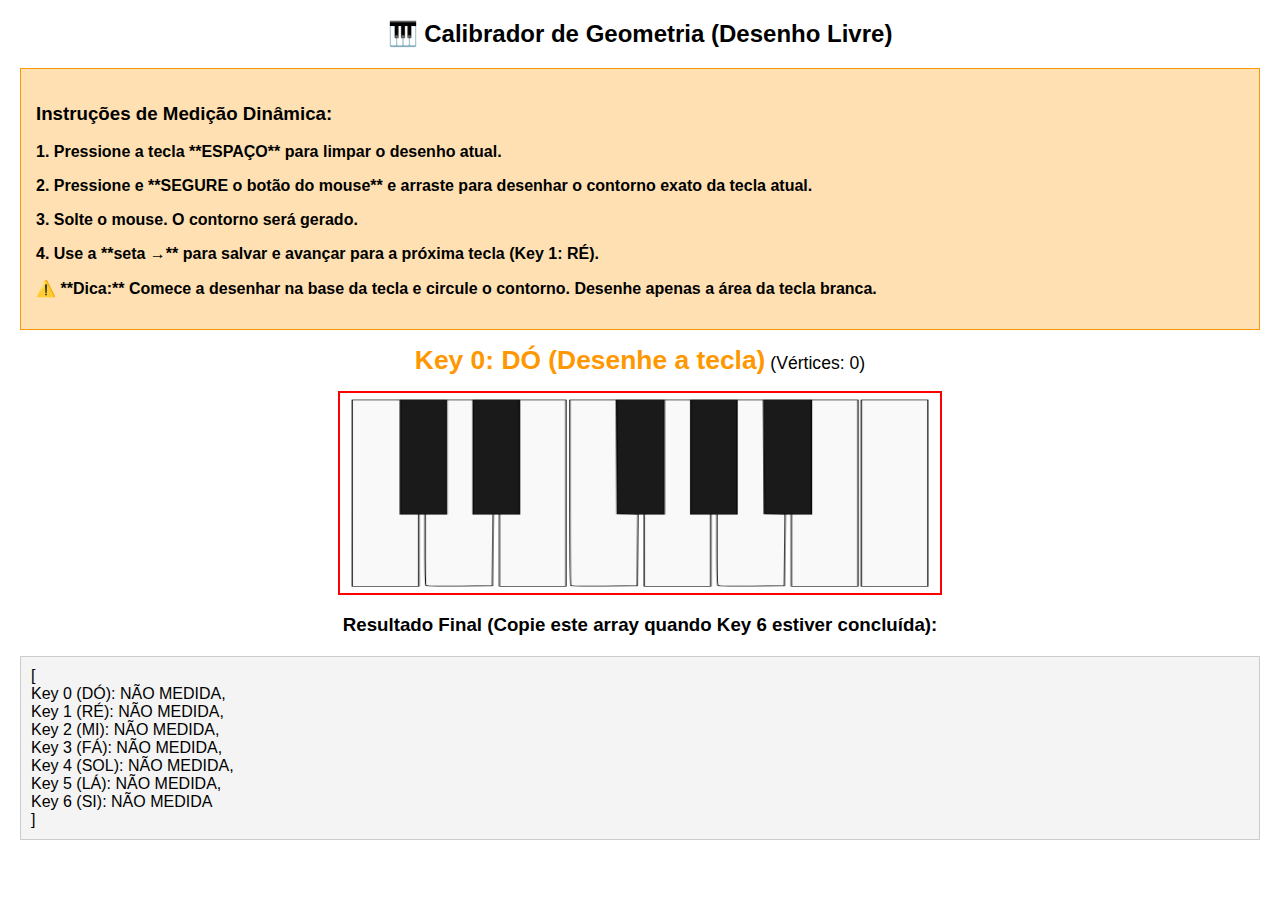
<file: calibration.html>
<!DOCTYPE html>
<html lang="pt-br">
<head>
    <meta charset="UTF-8">
    <meta name="viewport" content="width=device-width, initial-scale=1.0">
    <title>Calibrador de Desenho Livre</title>
    <style>
        body { font-family: 'Arial', sans-serif; text-align: center; margin: 20px; }
        #output { 
            margin-top: 20px; 
            padding: 10px; 
            background-color: #f4f4f4; 
            border: 1px solid #ccc; 
            white-space: pre-wrap; 
            text-align: left;
            min-height: 100px;
        }
        #instructions {
            background-color: #ffe0b2; /* Laranja suave */
            border: 1px solid #ff9800;
            padding: 15px;
            margin-bottom: 10px;
            text-align: left;
            font-weight: bold;
        }
        canvas { 
            border: 2px solid red; 
            cursor: pointer; /* Mude para cursor de mão */
            display: block;
            margin: 0 auto;
        }
        #controls { margin: 15px 0; font-size: 1.1em; }
        #keyDisplay { font-weight: bold; font-size: 1.5em; color: #ff9800; }
        .success { color: green; }
        .warning { color: orange; }
    </style>
</head>
<body>

    <h2>🎹 Calibrador de Geometria (Desenho Livre)</h2>

    <div id="instructions">
        <h3>Instruções de Medição Dinâmica:</h3>
        <p>1. Pressione a tecla **ESPAÇO** para limpar o desenho atual.</p>
        <p>2. Pressione e **SEGURE o botão do mouse** e arraste para desenhar o contorno exato da tecla atual.</p>
        <p>3. Solte o mouse. O contorno será gerado.</p>
        <p>4. Use a **seta →** para salvar e avançar para a próxima tecla (Key 1: RÉ).</p>
        <p>⚠️ **Dica:** Comece a desenhar na base da tecla e circule o contorno. Desenhe apenas a área da tecla branca.</p>
    </div>

    <div id="controls">
        <span id="keyDisplay">Key 0: DÓ</span> (Vértices: <span id="vertexCount">0</span>)
    </div>
    
    <canvas id="pianoCanvas" width="600" height="200"></canvas>

    <h3>Resultado Final (Copie este array quando Key 6 estiver concluída):</h3>
    <div id="output">...</div>

    <script>
        const KEY_NAMES = ["DÓ", "RÉ", "MI", "FÁ", "SOL", "LÁ", "SI"];
        const canvas = document.getElementById('pianoCanvas');
        const ctx = canvas.getContext('2d');
        const outputDiv = document.getElementById('output');
        const keyDisplay = document.getElementById('keyDisplay');
        const vertexCountSpan = document.getElementById('vertexCount');
        const pianoImage = new Image();
        pianoImage.src = 'piano_base.png';
        
        // --- Variáveis de Estado ---
        let currentKeyIndex = 0;
        let currentVertices = [];
        let finalVerticesData = new Array(7).fill(null);
        let isDrawing = false;
        const SIMPLIFICATION_FACTOR = 3; // Registra 1 ponto a cada 3 pixels movidos

        // --- Funções de Desenho e Exibição ---

        function updateCanvas() {
            // Desenha a imagem base
            ctx.clearRect(0, 0, canvas.width, canvas.height);
            if (pianoImage.complete) {
                ctx.drawImage(pianoImage, 0, 0, canvas.width, canvas.height);
            } else {
                ctx.fillStyle = '#f00';
                ctx.fillRect(0, 0, canvas.width, canvas.height);
            }
            
            // Desenha o contorno atual
            if (currentVertices.length > 1) {
                ctx.strokeStyle = 'blue';
                ctx.lineWidth = 2;
                ctx.beginPath();
                ctx.moveTo(currentVertices[0][0], currentVertices[0][1]);
                currentVertices.forEach(([x, y]) => {
                    ctx.lineTo(x, y);
                });
                ctx.stroke();
            }

            // Destaca a tecla salva
            if (finalVerticesData[currentKeyIndex]) {
                ctx.fillStyle = 'rgba(0, 200, 0, 0.2)'; 
                ctx.fillRect(currentKeyIndex * (600/7), 0, 600/7, 200);
            }
        }

        function updateDisplay() {
            const keyName = KEY_NAMES[currentKeyIndex];
            keyDisplay.textContent = `Key ${currentKeyIndex}: ${keyName}`;
            
            let status = 'Desenhe a tecla';
            if (finalVerticesData[currentKeyIndex]) {
                status = 'SALVA';
                keyDisplay.className = 'success';
            } else if (currentVertices.length > 0) {
                status = 'DESENHANDO...';
                keyDisplay.className = 'warning';
            } else {
                 keyDisplay.className = '';
            }
            keyDisplay.textContent += ` (${status})`;

            vertexCountSpan.textContent = currentVertices.length;
            
            // --- Saída Final ---
            const dataToCopy = finalVerticesData
                .map((arr, i) => arr ? `Key ${i} (${KEY_NAMES[i]}): ${JSON.stringify(arr)}` : `Key ${i} (${KEY_NAMES[i]}): NÃO MEDIDA`);
            
            outputDiv.textContent = '[\n' + dataToCopy.join(',\n') + '\n]';
            
            updateCanvas();
        }

        // --- Lógica de Medição Dinâmica ---

        function getMousePos(canvas, event) {
            const rect = canvas.getBoundingClientRect();
            return {
                x: Math.round(event.clientX - rect.left),
                y: Math.round(event.clientY - rect.top)
            };
        }

        canvas.addEventListener('mousedown', (event) => {
            currentVertices = []; // Começa um novo traço
            isDrawing = true;
            const pos = getMousePos(canvas, event);
            currentVertices.push([pos.x, pos.y]);
            updateDisplay();
        });

        canvas.addEventListener('mousemove', (event) => {
            if (!isDrawing) return;
            const pos = getMousePos(canvas, event);
            
            // Simplifica o traço para não registrar milhares de pontos
            if (currentVertices.length === 0 || 
                Math.abs(pos.x - currentVertices[currentVertices.length - 1][0]) > SIMPLIFICATION_FACTOR ||
                Math.abs(pos.y - currentVertices[currentVertices.length - 1][1]) > SIMPLIFICATION_FACTOR) 
            {
                currentVertices.push([pos.x, pos.y]);
                updateCanvas();
            }
        });

        canvas.addEventListener('mouseup', () => {
            if (isDrawing && currentVertices.length > 1) {
                // Adiciona o ponto final para fechar o traço
                currentVertices.push(currentVertices[0]); 
            }
            isDrawing = false;
            updateDisplay();
        });


        // --- Lógica de Navegação por Teclado ---

        window.addEventListener('keydown', (event) => {
            if (event.code === 'ArrowRight' || event.code === 'ArrowLeft') {
                event.preventDefault();
                const direction = event.code === 'ArrowRight' ? 1 : -1;
                saveAndChangeKey(direction);
            } else if (event.code === 'Space') {
                event.preventDefault();
                // Limpa o array da tecla atual
                currentVertices = [];
                updateDisplay();
            }
        });

        function saveAndChangeKey(direction) {
            // 1. Salva a medição atual (apenas se houver cliques)
            if (currentVertices.length > 1) {
                finalVerticesData[currentKeyIndex] = currentVertices;
                console.log(`Key ${currentKeyIndex} (${KEY_NAMES[currentKeyIndex]}) SALVA com ${currentVertices.length} vértices.`);
            }

            // 2. Calcula novo índice
            let newIndex = currentKeyIndex + direction;
            if (newIndex < 0) newIndex = 0;
            if (newIndex > 6) newIndex = 6;

            // 3. Carrega os dados do novo índice
            currentKeyIndex = newIndex;
            currentVertices = finalVerticesData[currentKeyIndex] || [];
            
            updateDisplay();
        }

        // --- Inicialização ---

        pianoImage.onload = () => {
            updateDisplay();
            console.log("Sistema de calibração pronto. Use as setas para navegar.");
        };

        pianoImage.onerror = () => {
            console.error("ERRO: piano_base.png não encontrado. A calibração não pode ser iniciada.");
            keyDisplay.textContent = "ERRO: IMAGEM BASE FALTANDO.";
        };

        // Carrega a imagem ou exibe erro
        updateCanvas();
    </script>
</body>
</html>
</file>
